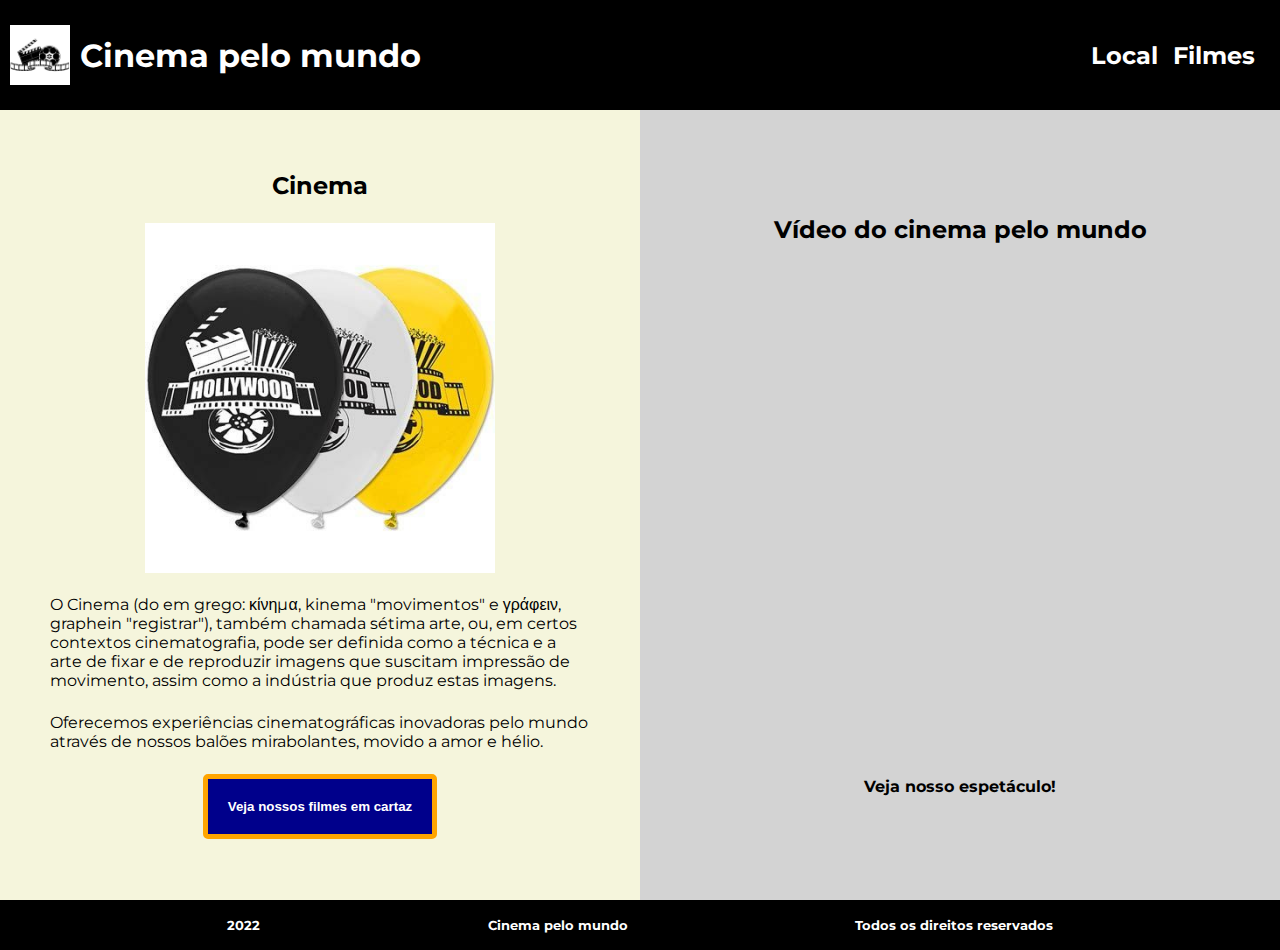
<file: index.html>
<!-- Resolução: 2560 x 1080. -->

<!DOCTYPE html>
<html lang="pt-BR">

<head>
  <meta charset="utf-8">
  <meta name="viewport" content="width=device-width">
  <title>Home</title>
  <link href="style.css" rel="stylesheet" type="text/css" />
  <script src="script.js"></script>
</head>

<body>
  <header>
    <a href="index.html" class="headeranchor" id="parent-logo" title="Cinema pelo mundo">
      <img src="img/logo.jpg" alt="Logo com ilustrações de cinema." title="Logo" id="logo" />
      <h1>Cinema pelo mundo</h1>
    </a>
    <nav>
      <a href="local.html" class="headeranchor" title="Local">
        <h2>Local</h2>
      </a>
      <a href="filmes.html" class="headeranchor" title="Filmes">
        <h2>Filmes</h2>
      </a>
    </nav>
  </header>
  <main id="main-home">
    <section id="rect-1">
      <h2>Cinema</h2>
      <img src="img/balaoCinema.jpg" alt="Balões com Holywood e símbolos do cinema escritos sobre." title="Balões" />
      <p>O Cinema (do em grego: κίνημα, kinema "movimentos" e γράφειν, graphein "registrar"), também chamada sétima
        arte, ou, em certos contextos cinematografia, pode ser definida como a técnica e a arte de fixar e de
        reproduzir
        imagens que suscitam impressão de movimento, assim como a indústria que produz estas imagens.</p>
      <p>Oferecemos experiências cinematográficas inovadoras pelo mundo através de nossos balões mirabolantes,
        movido a
        amor e hélio.</p>
      <button id="buttonMovies" type="submit" onclick="clickThat()" title="Clique aqui!">Veja nossos filmes em
        cartaz</button>
    </section>
    <section id="rect-2">
      <h2>Vídeo do cinema pelo mundo</h2>
      <iframe width="560" height="315" src="https://www.youtube.com/embed/avFXu5dJQII" title="YouTube video player"
        frameborder="0" allow="accelerometer; autoplay; clipboard-write; encrypted-media; gyroscope; picture-in-picture"
        allowfullscreen></iframe>
      <h4>Veja nosso espetáculo!</h4>
    </section>
  </main>
  <footer>
    <h5>2022</h5>
    <h5>Cinema pelo mundo</h5>
    <h5>Todos os direitos reservados</h5>
  </footer>
</body>

</html>
</file>
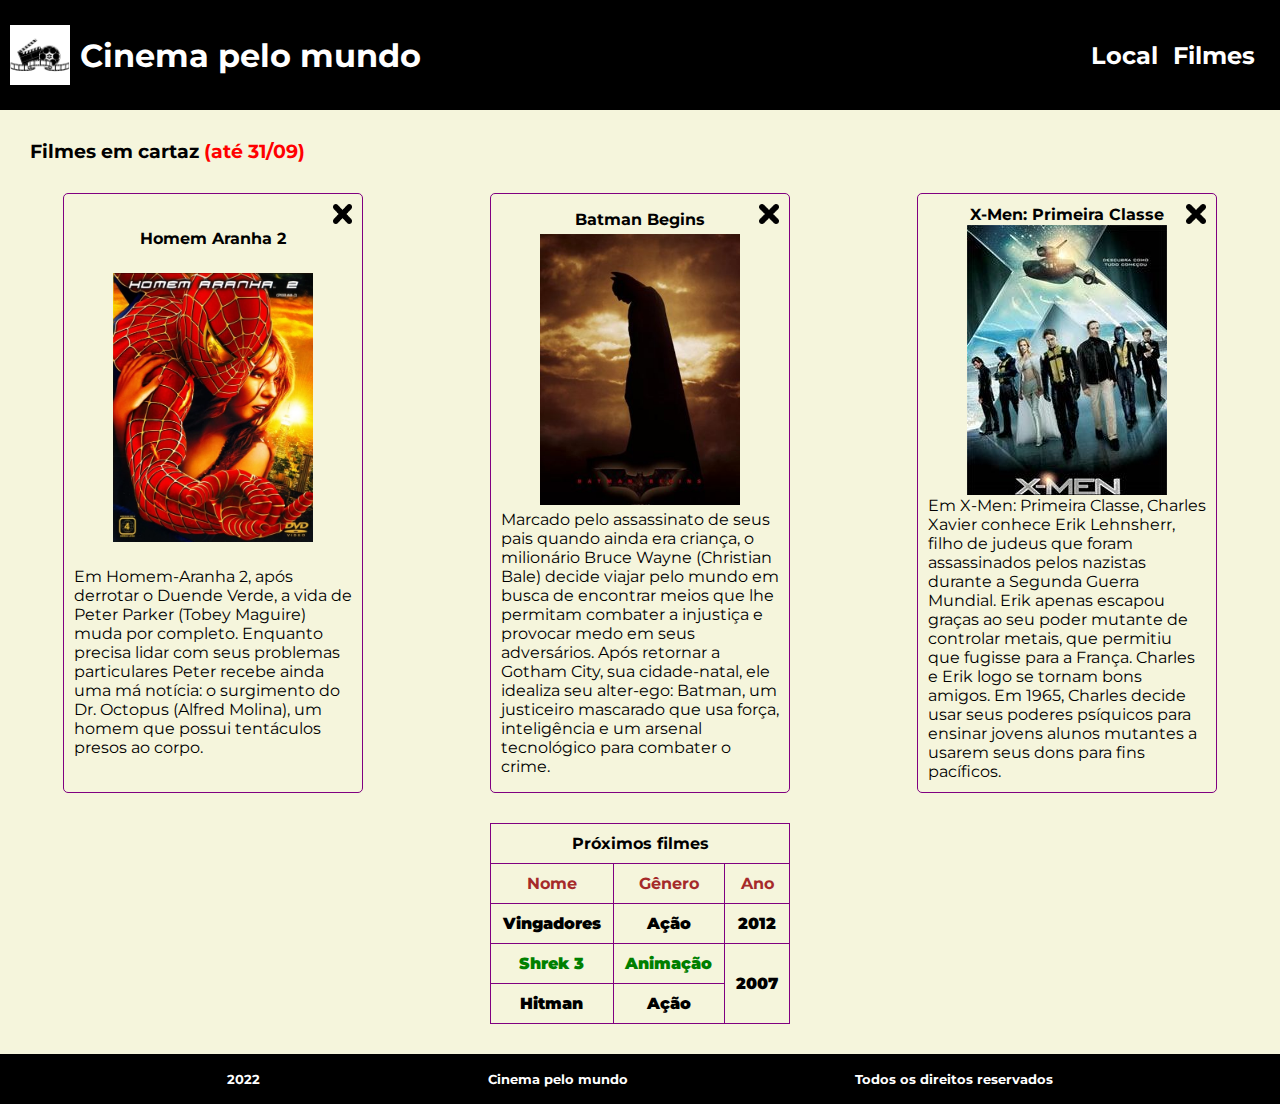
<file: filmes.html>
<!-- Resolução: 2560 x 1080. -->

<!DOCTYPE html>
<html lang="pt-BR">

<head>
  <meta charset="utf-8">
  <meta name="viewport" content="width=device-width">
  <title>Filmes</title>
  <link href="style.css" rel="stylesheet" type="text/css" />
  <script src="script.js"></script>
</head>

<body>
  <header>
    <a href="index.html" class="headeranchor" id="parent-logo" title="Cinema pelo mundo">
      <img src="img/logo.jpg" alt="Logo com ilustrações de cinema." title="Logo" id="logo" />
      <h1>Cinema pelo mundo</h1>
    </a>
    <nav>
      <a href="local.html" class="headeranchor" title="Local">
        <h2>Local</h2>
      </a>
      <a href="filmes.html" class="headeranchor" title="Filmes">
        <h2>Filmes</h2>
      </a>
    </nav>
  </header>
  <main>
    <article>
      <h3>Filmes em cartaz <span id="data-filme">(até 31/09)</span></h3>

        <div id="wrap-movies">
          <section>
            <img src="img/icon-close.png" alt="Ícone de fechamento." title="Ícone" class="icon-close" />
            <h4>Homem Aranha 2</h4>
            <img src="img/spiderman2.jpg" alt="Poster de Homem Aranha 2." title="Poster" class="posters" />
            <p>Em Homem-Aranha 2, após derrotar o Duende Verde, a vida de Peter Parker (Tobey Maguire) muda por
              completo.
              Enquanto precisa lidar com seus problemas particulares Peter recebe ainda uma má notícia: o surgimento do
              Dr.
              Octopus (Alfred Molina), um homem que possui tentáculos presos ao corpo.</p>
          </section>
          <section>
            <img src="img/icon-close.png" alt="Ícone de fechamento." title="Ícone" class="icon-close" />
            <h4>Batman Begins</h4>
            <img src="img/batman1.jpg" alt="Poster de Batman Begins." title="Poster" class="posters" />
            <p>Marcado pelo assassinato de seus pais quando ainda era criança, o milionário Bruce Wayne (Christian Bale)
              decide viajar pelo mundo em busca de encontrar meios que lhe permitam combater a injustiça e provocar medo
              em
              seus adversários. Após retornar a Gotham City, sua cidade-natal, ele idealiza seu alter-ego: Batman, um
              justiceiro mascarado que usa força, inteligência e um arsenal tecnológico para combater o crime.
            </p>
          </section>
          <section>
            <img src="img/icon-close.png" alt="Ícone de fechamento." title="Ícone" class="icon-close" />
            <h4>X-Men: Primeira Classe</h4>
            <img src="img/xmen.jpg" alt="Poster de X-Men: Primeira Classe." title="Poster" class="posters" />
            <p>Em X-Men: Primeira Classe, Charles Xavier conhece Erik Lehnsherr, filho de judeus que foram assassinados
              pelos nazistas durante a Segunda Guerra Mundial. Erik apenas escapou graças ao seu poder mutante de
              controlar
              metais, que permitiu que fugisse para a França. Charles e Erik logo se tornam bons amigos. Em 1965,
              Charles
              decide usar seus poderes psíquicos para ensinar jovens alunos mutantes a usarem seus dons para fins
              pacíficos.
            </p>
          </section>
        </div>
        <table>
          <thead>
            <tr>
              <th colspan="3">Próximos filmes</th>
            </tr>
            <tr id="header-table">
              <th>Nome</th>
              <th>Gênero</th>
              <th>Ano</th>
            </tr>
          </thead>
          <tbody>
            <tr>
              <td>Vingadores</td>
              <td>Ação</td>
              <td>2012</td>
            </tr>
            <tr>
              <td class="green-table">Shrek 3</td>
              <td class="green-table">Animação</td>
              <td rowspan="2">2007</td>
            </tr>
            <tr>
              <td>Hitman</td>
              <td>Ação</td>
            </tr>
          </tbody>
        </table>
        </article>
        </main>
        <footer>
          <h5>2022</h5>
          <h5>Cinema pelo mundo</h5>
          <h5>Todos os direitos reservados</h5>
        </footer>
</body>

</html>
</file>
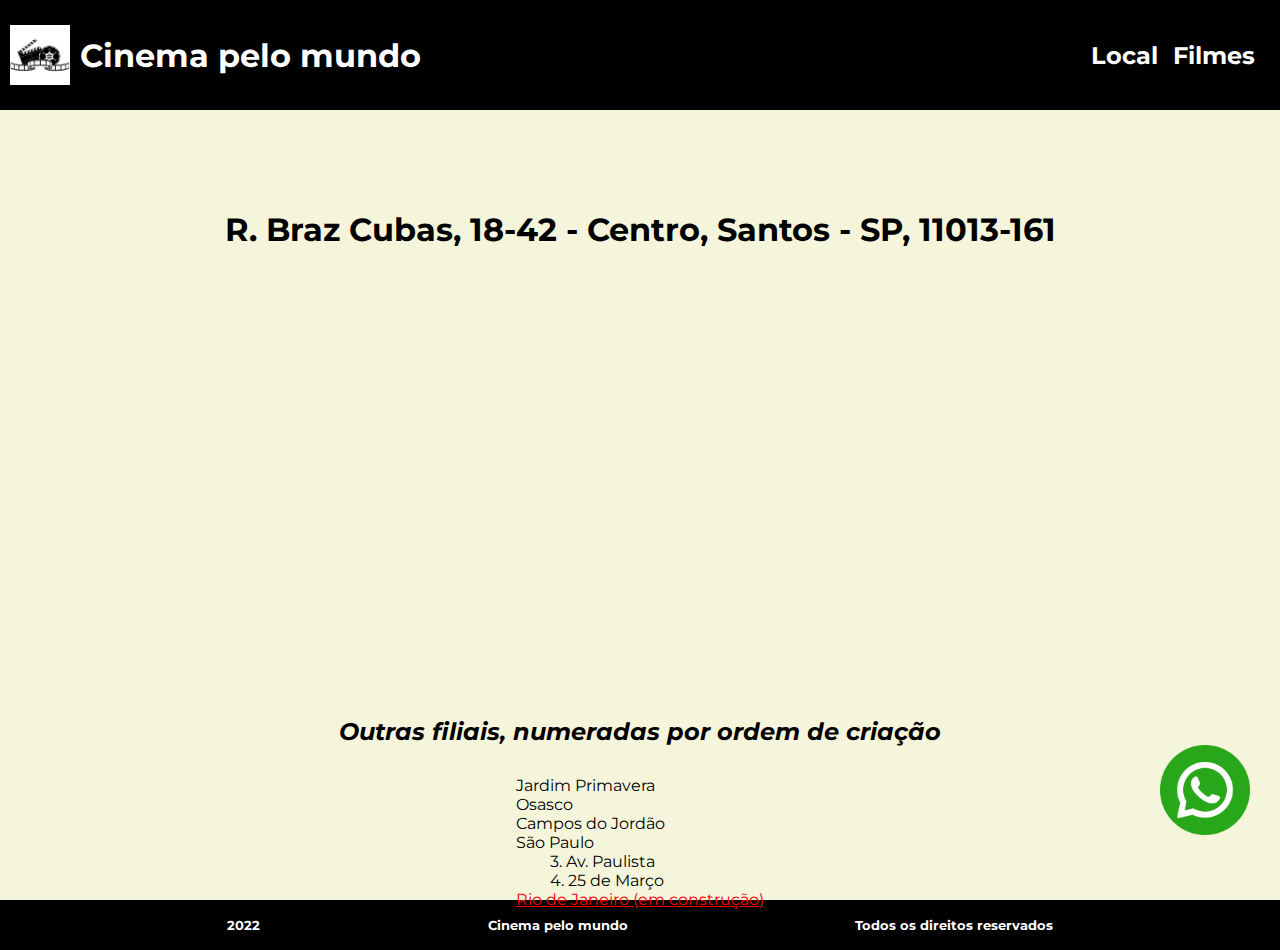
<file: local.html>
<!-- Resolução: 2560 x 1080. -->

<!DOCTYPE html>
<html lang="pt-BR">

<head>
  <meta charset="utf-8">
  <meta name="viewport" content="width=device-width">
  <title>Local</title>
  <link href="style.css" rel="stylesheet" type="text/css" />
  <script src="script.js"></script>
</head>

<body>
  <header>
    <a href="index.html" class="headeranchor" id="parent-logo" title="Cinema pelo mundo">
      <img src="img/logo.jpg" alt="Logo com ilustrações de cinema." title="Logo" id="logo" />
      <h1>Cinema pelo mundo</h1>
    </a>
    <nav>
      <a href="local.html" class="headeranchor" title="Local">
        <h2>Local</h2>
      </a>
      <a href="filmes.html" class="headeranchor" title="Filmes">
        <h2>Filmes</h2>
      </a>
    </nav>
  </header>
  <main id="main-local">
    <h1>R. Braz Cubas, 18-42 - Centro, Santos - SP, 11013-161</h1>
    <br />
    <br />
    <div class="mapouter">
      <div class="gmap_canvas"><iframe class="gmap_iframe" width="100%" frameborder="0" scrolling="no" marginheight="0"
          marginwidth="0"
          src="https://maps.google.com/maps?width=600&amp;height=400&amp;hl=en&amp;q= R. Braz Cubas, 18-42 - Centro, Santos - SP, 11013-161&amp;t=&amp;z=14&amp;ie=UTF8&amp;iwloc=B&amp;output=embed"></iframe>
      </div>
    </div>
    <h2>Outras filiais, numeradas por ordem de criação</h2>
    <div id="list-container">
      <ol>
        <li>Jardim Primavera</li>
        <li>Osasco</li>
        <li>Campos do Jordão</li>
        <li>São Paulo</li>
        <ol id="extra-list">
          <li>3. Av. Paulista</li>
          <li>4. 25 de Março</li>
        </ol>
        <li class="marked">Rio de Janeiro (em construção)</li>
      </ol>
    </div>
    <a href="https://www.whatsapp.com/" target="_blank">
      <img src="img/logo-whatsapp.png" alt="Logo do WhatsApp." title="Logo" id="whatsapp" />
    </a>
  </main>
  <footer>
    <h5>2022</h5>
    <h5>Cinema pelo mundo</h5>
    <h5>Todos os direitos reservados</h5>
  </footer>

</body>

</html>
</file>
<file: style.css>
@import url('https://fonts.googleapis.com/css2?family=Montserrat&family=Open+Sans&family=Poor+Story&display=swap');

* {
  margin: 0;
  padding: 0;
  box-sizing: border-box;
}

body {
  font-family: 'Montserrat', sans-serif;
  background-color: #F5F5DC;
}

header {
  background-color: black;
  color: #FFFFFF;
  width: 100%;
  height: 110px;
  padding: 10px;
  display: flex;
  justify-content: space-between;
  align-items: center;
}

a h2 {
  padding-right: 15px;
  display: flex;
  align-self: center;
}

nav {
  display: flex;
  flex-wrap: wrap;
  align-items: center;
  justify-content: flex-end;
}

.headeranchor:link {
  text-decoration: inherit;
  color: inherit;
}

.headeranchor:visited {
  text-decoration: inherit;
  color: inherit;
}

#parent-logo {
  display: flex;
  align-items: center;
  column-gap: 10px;
}

#logo {
  height: 60px;
}

h3 {
  margin: 30px;
}

#data-filme {
  color: #FF0000;
}

#wrap-movies {
  width: 100%;
  height: 70vh;
  display: flex;
  justify-content: space-around;
}

#wrap-movies section {
  display: flex;
  width: 300px;
  height: 600px;
  flex-direction: column;
  align-content: space-around;
  align-items: center;
  flex-wrap: nowrap;
  border: 1px solid purple;
  border-radius: 5px;
/*   margin: 0 100px 30px 100px; */
  justify-content: space-evenly;
  padding: 10px;
  position: relative;
  
}


#wrap-movies section .posters {
  width: 200px;
 }

#wrap-movies section .icon-close {
/*   display: flex;
  align-self: flex-end; */
  height: 20px;
  cursor: pointer;
  position: absolute;
  top: 10px;
  right: 10px;
 }

footer {
  background-color: black;
  color: #FFFFFF;
  height: 50px;
  display: flex;
  justify-content: space-evenly;
  align-items: center;
  width: 100%;

}
/* Table */

table, tr {
  margin-left: auto;
  margin-right: auto;
  border: 1px solid purple;
  border-collapse: collapse;
  font-weight: bolder;
  margin-bottom: 30px;
  width: 300px;
}

th, td {
  text-align: center;
  padding: 10px;
  border: 1px solid purple;
}

#header-table {
  color: #A52A2A;
}

.green-table {
  color: green;
}

.marked {
  color: rgb(254, 0, 0);
  text-decoration: underline;
}

/* index.html  */

#main-home {
  width: 100%;
  height: calc(100vh - 110px); 
  display: flex;
}

#rect-1 {
  background-color: #F5F5DC;
  width: 50%;
  display: flex;
  flex-direction: column;
  align-items: center;
  justify-content: space-around;
  padding: 50px;
}

#rect-1 img {
  width: 350px;
}

#rect-1 p {
  display: flex;
  align-self: flex-start;
}

#rect-2 {
  background-color: #D3D3D3;
  width: 50%;
  height: 100%;
  display: flex;
  flex-direction: column;
  align-items: center;
  justify-content: space-around;
  padding: 50px;
}

#buttonMovies {
  background-color: darkblue;
  border: 5px solid orange;
  border-radius: 5px;
  color: white;
  padding: 20px;
  font-weight: bold;
}

#buttonMovies:hover {
  opacity: 0.7;
}

/* local */

#whatsapp {
  position: fixed;
  right: 30px;
  bottom: 65px;
  height: 10%;
}

#main-local {
  text-align: center;
  width: 100%;
  height: calc(100vh - 110px);
  padding: 100px !important;
}

#main-local h2 {
  margin: 30px;
  font-style: italic;
}

ol, li {
  list-style: none;
  text-align: left;
}

#list-container {
  display: flex; 
  justify-content: center;
}

#extra-list {
  text-indent: 34px;
}

/* Map */

.mapouter {
          position: relative;
          text-align: right;
          width: 30vw;
          height: 400px;
          margin: auto;
        }

        .gmap_canvas {
          overflow: hidden;
          background: none !important;
          width: 100%;
          height: 400px;
        }

        .gmap_iframe {
          height: 400px !important;
        }
</file>
